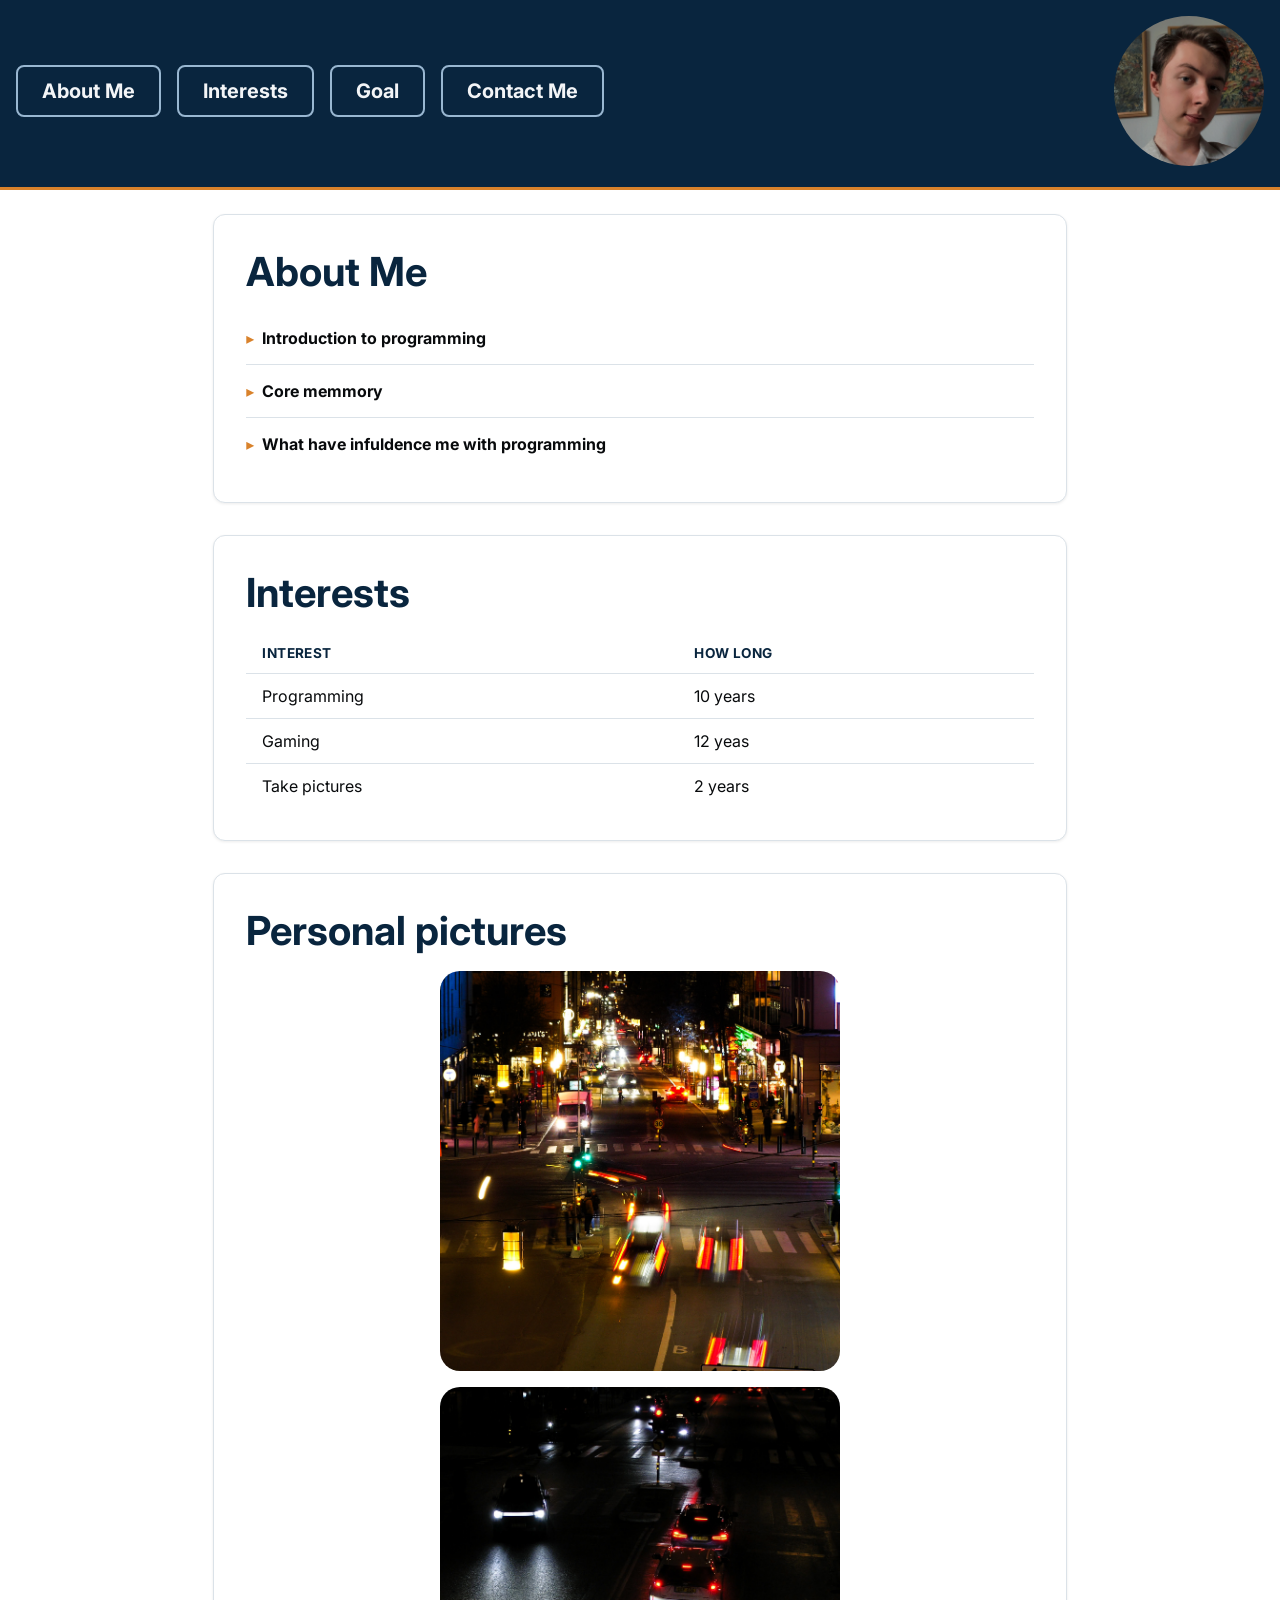
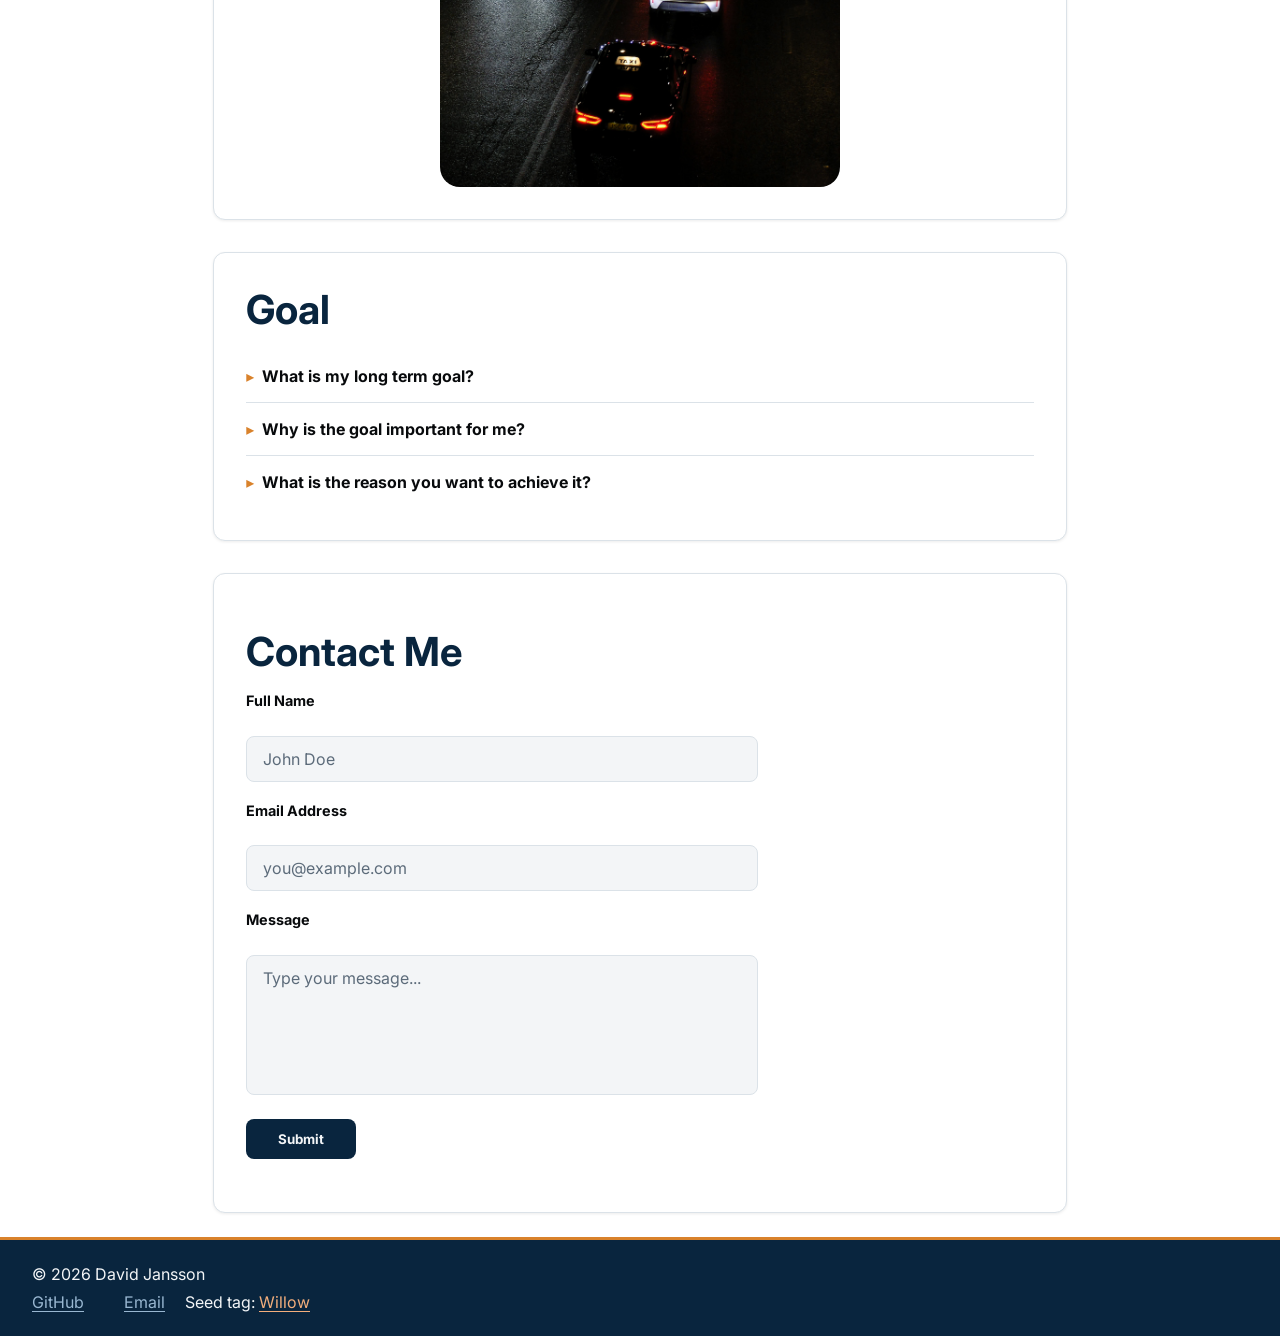
<file: src/html/index.html>
<!doctype html>
<html lang="en">
  <head>
    <meta charset="UTF-8" />
    <meta name="viewport" content="width=device-width, initial-scale=1.0" />
    <meta
      name="description"
      content="David Jansson — software developer portfolio, background, interests, and goals."
    />
    <title>David Jansson — Portfolio</title>

    <!-- FONT WEIGTH -->
    <link rel="preconnect" href="https://fonts.googleapis.com" />
    <link rel="preconnect" href="https://fonts.gstatic.com" crossorigin />
    <link
      href="https://fonts.googleapis.com/css2?family=Inter:ital,opsz,wght@0,14..32,100..900;1,14..32,100..900&display=swap"
      rel="stylesheet"
    />

    <link rel="stylesheet" href="../css/style.css" />
    <link rel="stylesheet" href="../css/nav-style.css" />
    <link rel="stylesheet" href="../css/layout-style.css" />
    <link rel="stylesheet" href="../css/section-style.css" />
    <link rel="stylesheet" href="../css/contact-form-style.css">
    <link rel="stylesheet" href="../css/footer-style.css">
    <link rel="stylesheet" href="../css/intressed-table-style.css">
    <link rel="stylesheet" href="../css/personal-picture-style.css">
    <link rel="stylesheet" href="../css/responsive-style-layout.css">

  </head>

  <body>
    <header>
      <nav id="nav-bar">
        <ul id="nav-link">
          <li><a href="#about-me-container" class="page-link">About Me</a></li>
          <li>
            <a href="#intresests-container" class="page-link">Interests</a>
          </li>
          <li><a href="#goal-container" class="page-link">Goal</a></li>
          <li><a href="#contact-forum-container" class="page-link">Contact Me</a></li>
        </ul>

        <div id="profile-image-boreder">
          <img
            src="../img/IMG_2744.JPG"
            alt="David Jansson"
            width="150"
            height="150"
          />
        </div>
      </nav>
    </header>

    <main>
      <section id="about-me-container">
        <h1 class="section-header">About Me</h1>

        <details class="question-style">
          <summary>Introduction to programming</summary>
          <p> I got introduced to programming in 3:e grade in middle school with the program Scratch where I learned the basic of game prorgramming </p>
        </details>
        
        <details class="question-style">
          <summary>Core memmory</summary>
          <p>The core most core memmory I have is when me and my dad plays a video game called Anno 1405 on his computer</p>
        </details>

        <details class="question-style">
          <summary>What have infuldence me with programming</summary>
          <p>
            A lot of the infludence of the programming I have done can be summed up in a sentence of <span class="italic">"<span>How can I make this game more intressing</span>"</span>. Under my school time I programmed from tutorials and wanted to learn even the closest things, this also transplated over to me when I started to play video games. I untill today can't just be statified by not knowing the ins and outs of a mechanic that I found to be fun. 
          </p>
        </details>
      </section>

      <section id="intresests-container">
        <h2 class="section-header">Interests</h2>
        <table class="interests-table">
          <thead>
            <tr>
              <th>Interest</th>
              <th>How long</th>
            </tr>
          </thead>
          <tbody>
            <tr>
              <td>Programming</td>
              <td>10 years</td>
            </tr>
            <tr>
              <td>Gaming</td>
              <td>12 yeas</td>
            </tr>
            <tr>
              <td>Take pictures</td>
              <td>2 years</td>
            </tr>
          </tbody>
        </table>
      </section>
      
      <section id="personal-picture-container">
        <h2 class="section-header">Personal pictures</h2>
        <div>
          <img 
            src="../img/P1010174.jpg" 
            alt="Personal picture 1"
          >
          <img 
            src="../img/P1010218.jpg" 
            alt="Personal picture 2"
          >
        </div>
      </section>

      <section id="goal-container">
        <h2 class="section-header">Goal</h2>

        <details class="question-style">
          <summary>What is my long term goal?</summary>
          <p>My long term goal is to be programming system design for a game</p>
        </details>

        <details class="question-style">
          <summary>Why is the goal important for me?</summary>
          <p>This is important for me becuase I have always wanted to be available to work on a game and create a game. I myself have even a idee of a game I want to make in the future</p>
        </details>

        <details class="question-style">
          <summary>What is the reason you want to achieve it?</summary>
          <p>I want to achieve this becuase its a dream of mine and something im passtion about</p>
        </details>
      </section>

      <section id="contact-forum-container">
        <h2 class="section-header">Contact Me</h2>
        <form action="#" method="POST">
          <div id="name-input">
            <label for="name">Full Name</label><br/>
            <input
              type="text"
              id="name"
              name="name"
              placeholder="John Doe"
              required
            />
          </div>
          <div id="email-input">
            <label for="email">Email Address</label><br />
            <input
              type="email"
              id="email"
              name="email"
              placeholder="you@example.com"
              required
            />
          </div>
          <div id="message-input">
            <label for="message">Message</label><br />
            <textarea
              id="message"
              name="message"
              placeholder="Type your message..."
              maxlength="200"
              required
            ></textarea>
          </div>
          <button type="submit">Submit</button>
        </form>
      </section>
    </main>

    <footer>
      <p>© 2026 David Jansson</p>
      <ul id="footer-links">
        <li>
          <a href="https://github.com/DavidJanssonDev" class="footer-link" target="_blank" rel="noopener noreferrer">GitHub<a>
        </li>
        <li>
           <a href="mailto:david.m.jansson@gmail.com" class="footer-link">Email</a>
        </li>
        <li>
           <p>Seed tag: <span id="seed-name">Willow</span></p>
        </li>
      </ul>
    </footer>
  </body>
</html>
</file>
<file: src/css/style.css>
*,
*::before,
*::after {
    box-sizing: border-box;
    margin: 0;
    padding: 0;
    font-family: "Inter", system-ui, sans-serif;
}

:root {
  --text-base-dark: #080a0c;
  --text-base-light: #f3f5f7;

  --text-hover-light: #185286;
  --text-hover-dark: #171d23;

  --background: #11303f;
  --primary: #09253e;
  --secondary: #99b7d1;

  --accent: #d9822b;
  --border: #dbe2e8;
  --text-muted: #5c6b7a;
  --surface: #ffffff;

  --seed-color: #f3ae7c;


  --header-height: 190px;
}

body {
  color: var(--text-base-dark);
}
</file>
<file: src/css/nav-style.css>
/* PROFILE PICTURE STYLEING */

#profile-image-boreder {
    width: 150px;
    height: 150px;
    border-radius: 50%;
    overflow: hidden;

    img {
        width: 100%;
        height: 100%;
        object-fit: cover;

        object-position: 75% 25%;
    }
}

/* LINK STYLE */

.page-link {
    display: inline-block;
    padding: 0.75rem 1.5rem;

    font-weight: bolder;
    font-size: clamp(1rem, 1vw + 0.75rem, 1.25rem);
    text-decoration: none;
    
    color: var(--text-base-light);
    
    background-color: transparent;
    
    border: 2px solid var(--secondary);
    border-radius: 0.5rem;
    
    transition: 
        color 0.2s ease, 
        background-color 0.2s ease, 
        border-color 0.2s ease;

    &:hover {
        color: var(--primary);
        background-color: var(--secondary);
    }

    &:active {
        background-color: var(--accent);
        border-color: var(--accent);
        color: var(--text-base-light);
    }
    &:focus-visible {
        outline: 2px solid var(--accent);
        outline-offset: 4px;
    }
}

header {
    background-color: var(--primary);
    border-bottom: 3px solid var(--accent);
    position: sticky;
    top: 0;
    z-index: 10;
}

/* NAVIGATION BAR STYELING */

#nav-bar {
    display: flex;
    padding: 1rem;
    padding-bottom: 1rem;

    justify-content: space-between;

    #nav-link {
        display: flex;
        align-items: center;
        gap: 1rem;
        flex: 1;
        list-style: none;
    }
}
</file>
<file: src/css/layout-style.css>
html {
    scroll-behavior: smooth;
    scroll-padding-top: calc(var(--header-height) + 1.5rem);
}

body {
    display: grid;
    grid-template-columns: 1fr 1fr 1fr 1fr 1fr 1fr; 
    grid-template-rows: auto 1fr auto; 
    min-height: 100vh;
    grid-template-areas: 
    "header-container header-container header-container header-container header-container header-container"
    "main-container main-container main-container main-container main-container main-container"
    "footer-container footer-container footer-container footer-container footer-container footer-container"; 
}


main {
    display: grid;
    grid-template-columns: 1fr 1fr 1fr 1fr 1fr 1fr; 
    grid-template-rows: auto auto auto auto auto; 
    row-gap: 2rem;
    padding: 1.5rem 0;
    grid-template-areas: 
    ". about-me-container   about-me-container      about-me-container   about-me-container   ."
    ". intresests-container intresests-container    intresests-container intresests-container ."
    ". personal-picture     personal-picture        personal-picture     personal-picture     ."
    ". goal-container       goal-container          goal-container       goal-container       ."
    ". contact-forum        contact-forum           contact-forum        contact-forum        .";
    grid-area: main-container; 
}



header { 
    grid-area: header-container;
    min-height: var(--header-height); 
}
footer { grid-area: footer-container; }

#about-me-container { grid-area: about-me-container; }
#intresests-container { grid-area: intresests-container; }
#goal-container { grid-area: goal-container; }
#contact-forum-container {grid-area: contact-forum }
#personal-picture-container { grid-area: personal-picture;}
</file>
<file: src/css/section-style.css>
/* SECTION LAYOUT — each section is a "card" */

main > section {
    background-color: var(--surface);
    border: 1px solid var(--border);
    border-radius: 0.75rem;
    box-shadow: 0 1px 3px rgba(8, 10, 12, 0.08);
    padding: 2rem;
}

.section-header {
    font-size: clamp(1.75rem, 2vw + 1.25rem, 2.5rem);
    color: var(--primary);
    margin-bottom: 1rem;
}

/* QUESTION / DETAILS STYLING — list-style items inside the card */

.question-style {
    border: none;
    border-bottom: 1px solid var(--border);
    border-radius: 0;
    padding: 1rem 0;
    margin-bottom: 0;

    &:last-of-type {
        border-bottom: none;
    }

    summary {
        cursor: pointer;
        font-weight: bold;
        color: var(--text-base-dark);
        list-style: none;

        &::marker,
        &::-webkit-details-marker {
            display: none;
        }

        &::before {
            content: "▸";
            display: inline-block;
            margin-right: 0.5rem;
            color: var(--accent);
            transition: transform 0.2s ease;
        }
    }

    &[open] summary::before {
        transform: rotate(90deg);
    }

    p {
        margin-top: 0.75rem;
        color: var(--text-muted);
        line-height: 1.6;
    }

    &:focus-within {
        outline: 2px solid var(--secondary);
        outline-offset: 2px;
    }
}
</file>
<file: src/css/contact-form-style.css>
#contact-forum-container {
    
    display: flex;
    flex-direction: column;
    justify-content: center;
    min-height: 40rem;
    
    form {
        display: flex;
        flex-direction: column;
        gap: 1.25rem;
        max-width: 32rem;
    }

    label {
        display: block;
        font-weight: bold;
        font-size: 0.9rem;
        margin-bottom: 0.4rem;
        color: var(--text-base-dark);
    }

    input,
    textarea {
        width: 100%;
        padding: 0.75rem 1rem;
        font-family: inherit;
        font-size: 1rem;
        color: var(--text-base-dark);
        background-color: var(--text-base-light);
        border: 1px solid var(--border);
        border-radius: 0.5rem;
        transition: border-color 0.2s ease, box-shadow 0.2s ease;

        &::placeholder {
            color: var(--text-muted);
        }

        &:focus {
            outline: none;
            border-color: var(--secondary);
            box-shadow: 0 0 0 3px rgb(153 183 209 / 35%);
        }
    }

    textarea {
        min-height: 140px;
        resize: none;
    }

    button[type="submit"] {
        align-self: flex-start;
        padding: 0.75rem 2rem;
        font-weight: bold;
        color: var(--text-base-light);
        background-color: var(--primary);
        border: none;
        border-radius: 0.5rem;
        cursor: pointer;
        transition: background-color 0.2s ease;
    
        &:hover {
            background-color: var(--accent);
        }
    
        &:focus-visible {
            outline: 2px solid var(--accent);
            outline-offset: 3px;
        }
    }
}
</file>
<file: src/css/footer-style.css>
footer {
    display: flex;
    flex-direction: column;
    align-items: flex-start;
    gap: 0.5rem;
    padding: 1.5rem 2rem;
    background-color: var(--primary);
    color: var(--text-base-light);
    border-top: 3px solid var(--accent);
}

#footer-links {
    display: flex;
    gap: 1.25rem;
    list-style: none;
    
}

.footer-link {
    color: var(--secondary);
    text-decoration: underline;
    text-underline-offset: 3px;
    font-weight: normal;
    transition: color 0.2s ease;

    &:hover {
        color: var(--accent);
    }

    &:focus-visible {
        outline: 2px solid var(--accent);
        outline-offset: 3px;
    }
    
}


#seed-name {
    color: var(--seed-color);
    text-decoration: underline;
    text-underline-offset: 3px;
    &:focus-visible {
        outline: 2px solid var(--accent);
        outline-offset: 3px;
    }
}
</file>
<file: src/css/intressed-table-style.css>
.interests-table {
    width: 100%;
    border-collapse: collapse;

    th,
    td {
        text-align: left;
        padding: 0.75rem 1rem;
        border-bottom: 1px solid var(--border);
    }

    th {
        color: var(--primary);
        font-size: 0.85rem;
        text-transform: uppercase;
        letter-spacing: 0.03em;
    }

    td {
        color: var(--text-base-dark);
    }

    tbody tr:last-child td {
        border-bottom: none;
    }

    tbody tr:hover td {
        background-color: var(--text-base-light);
    }
}
</file>
<file: src/css/personal-picture-style.css>
#personal-picture-container>div {
    display: flex;
    align-items: center;
    justify-content: space-evenly;
    
    img {
        width: 400px;
        height: 400px;
        border-radius: 20px;
    }

}
</file>
<file: src/css/responsive-style-layout.css>
/* All sizes: let grid children shrink instead of stretching the page sideways */
main > section {
    min-width: 0;
}
 
/* Pictures: were fixed at 400x400 and never wrapped, which overflows a phone */
#personal-picture-container > div {
    flex-wrap: wrap;
    gap: 1rem;
}
 
#personal-picture-container > div img {
    width: min(100%, 400px);
    height: auto;
    aspect-ratio: 1;
    object-fit: cover;
}
 
/* Phones and small tablets */
@media (max-width: 768px) {
 
    /* Page grid: one column instead of six */
    body {
        grid-template-columns: minmax(0, 1fr);
        grid-template-areas:
            "header-container"
            "main-container"
            "footer-container";
    }
 
    main {
        grid-template-columns: minmax(0, 1fr);
        grid-template-areas:
            "about-me-container"
            "intresests-container"
            "personal-picture"
            "goal-container"
            "contact-forum";
        padding: 1rem;
        row-gap: 1rem;
    }
 
    main > section {
        padding: 1.25rem;
    }
 
    /* Header: no longer sticky, image on top, links wrap underneath */
    html {
        scroll-padding-top: 1rem;
    }
 
    header {
        position: static;
        min-height: 0;
    }
 
    #nav-bar {
        flex-direction: column-reverse;
        align-items: center;
        gap: 1rem;
    }
 
    #nav-bar #nav-link {
        flex: none;
        flex-wrap: wrap;
        justify-content: center;
        gap: 0.5rem;
    }
 
    .page-link {
        padding: 0.5rem 1rem;
        font-size: 1rem;
    }
 
    #profile-image-boreder {
        width: 96px;
        height: 96px;
    }
 
    /* Smaller spacing elsewhere */
    #contact-forum-container {
        min-height: 0;
    }
 
    .interests-table th,
    .interests-table td {
        padding: 0.6rem 0.5rem;
    }
 
    footer {
        padding: 1.25rem 1rem;
    }
}
</file>
